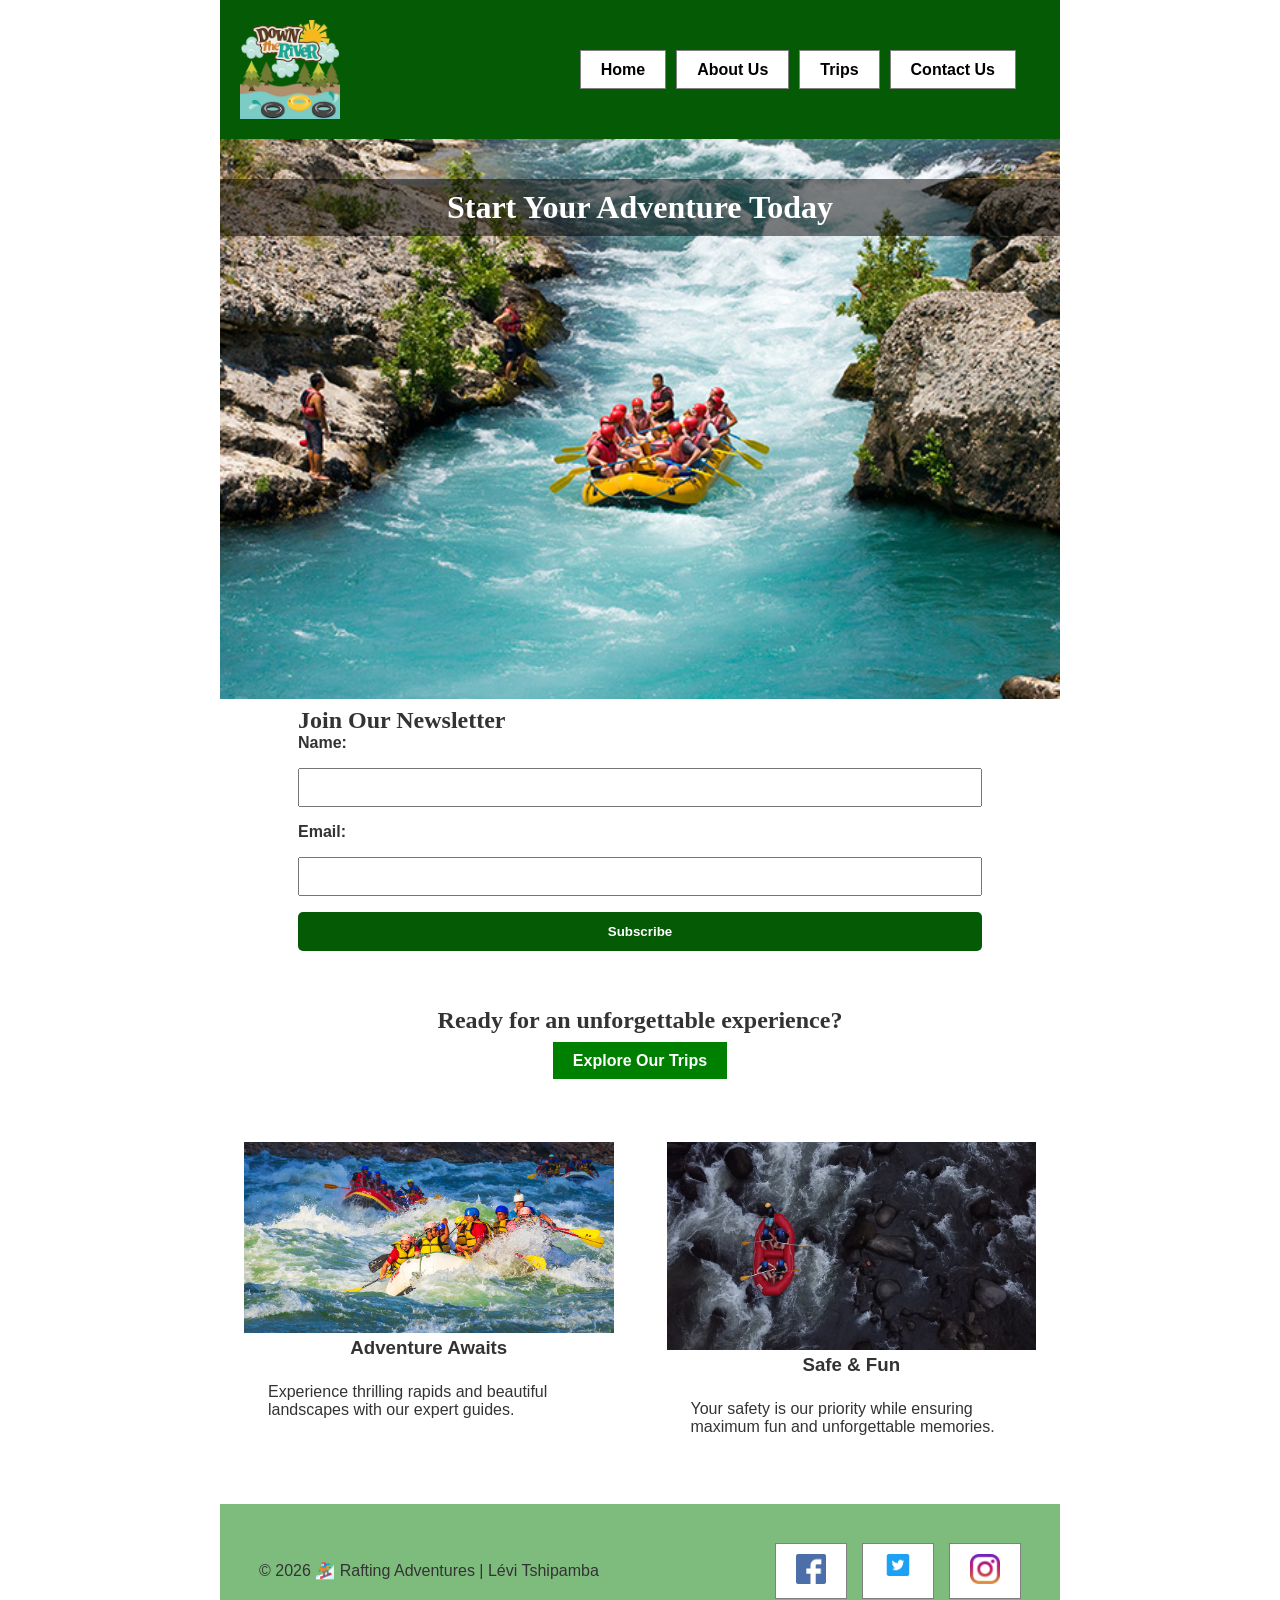
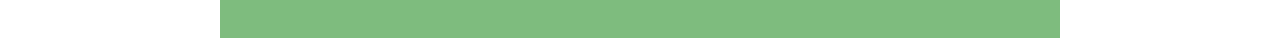
<file: wwr/index.html>
<!DOCTYPE html>
<html lang="en">
<head>
    <meta charset="UTF-8">
    <meta name="viewport" content="width=device-width, initial-scale=1.0">
    <title>Home | Rafting Adventures</title>
    <meta name="description" content="Welcome to Rafting Adventures. Discover amazing rafting experiences and book your next adventure.">
    <meta name="author" content="Lévi Tshipamba">

    <link rel="stylesheet" href="styles/rafting.css">
</head>

<body>

<header>
    <img src="images/river.jpg" alt="Logo" width="50">

    <nav>
        <ul>
            <li><a href="index.html">Home</a></li>
            <li><a href="about.html">About Us</a></li>
            <li><a href="trips.html">Trips</a></li>
            <li><a href="contact.html">Contact Us</a></li>
        </ul>
    </nav>
</header>

<main>

    <!-- HERO -->
    <div class="hero">
        <img src="images/plage.jpg" alt="Rafting adventure">
        <h1>Start Your Adventure Today</h1>
    </div>

    <!-- NEWSLETTER -->
    <section class="contact-form">
        <h2>Join Our Newsletter</h2>
        <form>
            <label for="name">Name:</label>
            <input type="text" id="name" required>

            <label for="email">Email:</label>
            <input type="email" id="email" required>

            <button type="submit">Subscribe</button>
        </form>
    </section>

    <!-- CTA -->
    <section class="cta" style="text-align:center; margin: 40px 0;">
        <h2>Ready for an unforgettable experience?</h2>
        <br>
        <a href="trips.html" style="background: green; color:white; padding:10px 20px; text-decoration:none; font-weight:bold;">
            Explore Our Trips
        </a>
    </section>

    <!-- GRID CONTENT -->
    <div class="container">

        <section>
            <img class="trip-image" src="images/rafting1.jpg" alt="Rafting fun" width="100%">
            <h3>Adventure Awaits</h3>
            <p>Experience thrilling rapids and beautiful landscapes with our expert guides.</p>
        </section>

        <section>
            <img class="trip-image" src="images/rafting2.jpg" alt="Team rafting" width="100%">
            <h3>Safe & Fun</h3>
            <p>Your safety is our priority while ensuring maximum fun and unforgettable memories.</p>
        </section>

    </div>

</main>

<footer>
    <p>&copy; 2026 🏂 Rafting Adventures | Lévi Tshipamba</p>

    <nav class="socialmedia">
        <a href="#"><img src="images/facebook.jpg" alt="Facebook"></a>
        <a href="#"><img src="images/twitter.jpg" alt="Twitter"></a>
        <a href="#"><img src="images/instagram.jpg" alt="Instagram"></a>
    </nav>
</footer>

</body>
</html>
</file>
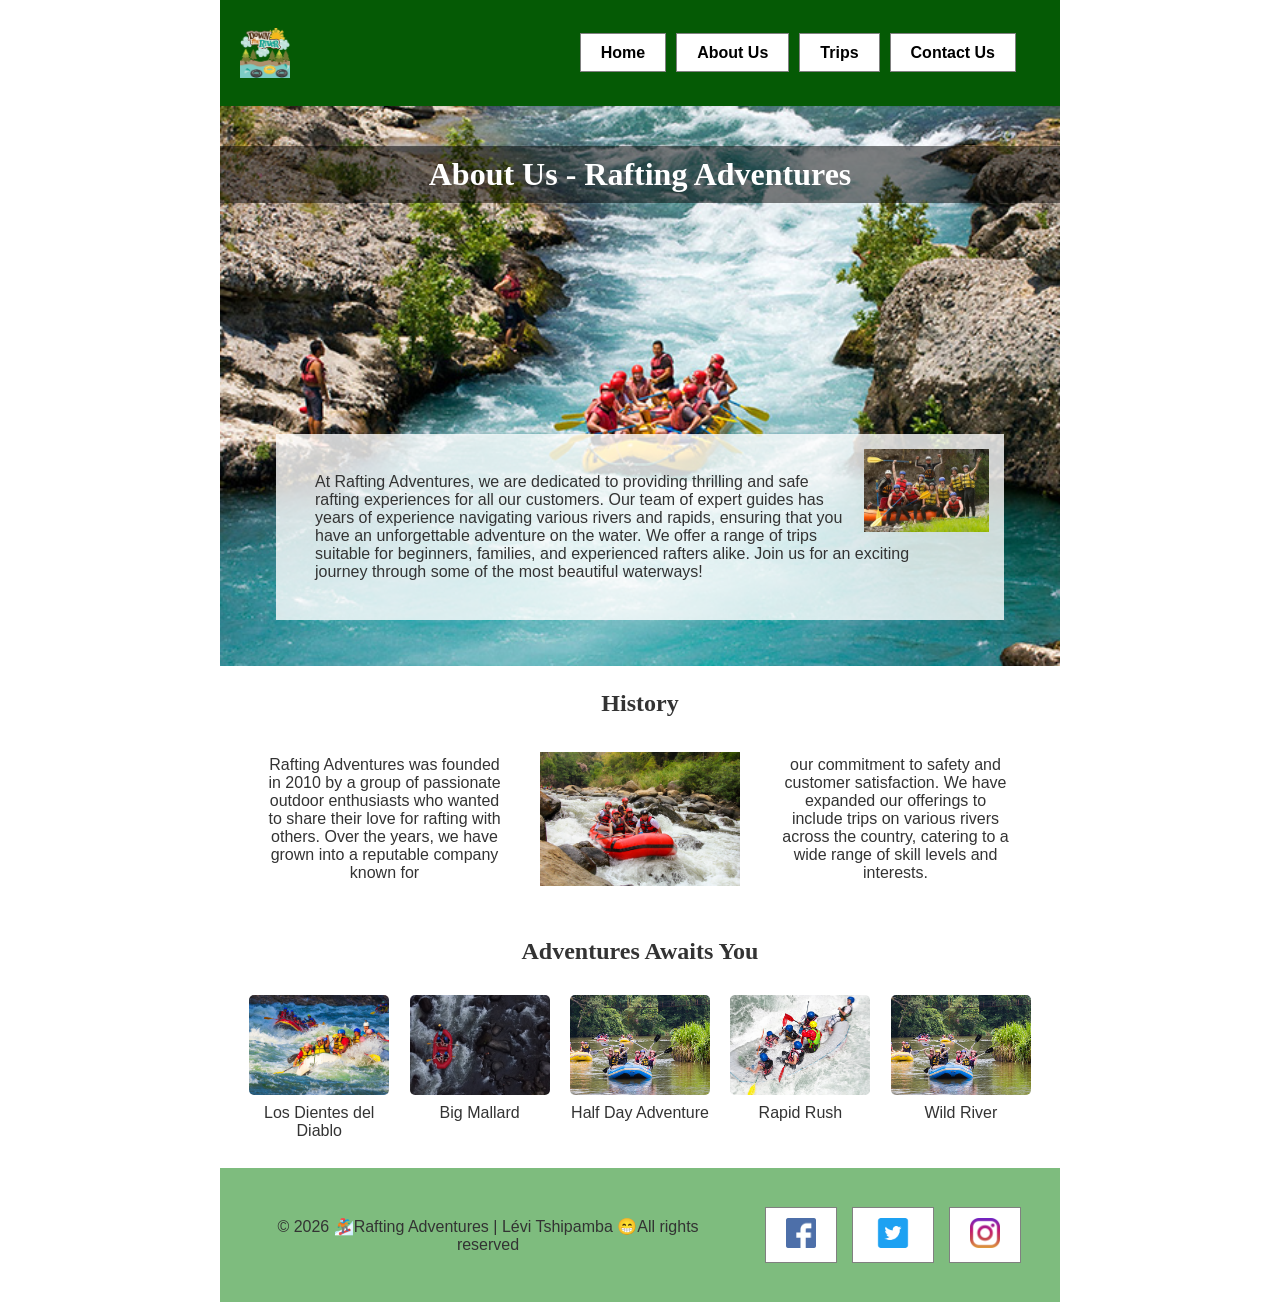
<file: wwr/about.html>
<!DOCTYPE html>
<html lang="en">
<head>
    <meta charset="UTF-8">
    <meta name="viewport" content="width=device-width, initial-scale=1.0">
    <title>About Us | Rafting Adventures</title>
    <meta name="Description" content="Discover exciting rafting adventures, our history, and unforgettable experiences on the river.">
    <meta name="Author" content="Lévi Tshipamba">
    <link rel="stylesheet" href="styles/rafting.css">
</head>
<body>
    <header>
        <img src="images/river.jpg" alt="Logo of the Rafting Site" style="width: 50px; height: auto;">
        <nav>
            <ul>
                <li><a href="index.html">Home</a></li>
                <li><a href="about.html">About Us</a></li>
                <li><a href="trips.html">Trips</a></li>
                <li><a href="contact.html">Contact Us</a></li>
            </ul>
        </nav>
    </header>
    <main>
        <div class="hero">
        <img src="images/plage.jpg" alt="Scenic view of the rafting location">
        <h1>About Us - Rafting Adventures</h1>
        <article>
            <img src="images/rafting.jpg" alt="Rafting adventure in action">
            <p>At Rafting Adventures, we are dedicated to providing thrilling and safe rafting experiences for all our customers. Our team of expert guides has years of experience navigating various rivers and rapids, ensuring that you have an unforgettable adventure on the water. We offer a range of trips suitable for beginners, families, and experienced rafters alike. Join us for an exciting journey through some of the most beautiful waterways!</p>
        </article>
        </div>
        <section class="history">
            <h2>History</h2>
            <p id="p1">Rafting Adventures was founded in 2010 by a group of passionate outdoor enthusiasts who wanted to share their love for rafting with others. Over the years, we have grown into a reputable company known for </p>
            <img src="images/rafting3.jpg" alt="Historical rafting image">
            <p id="p2">our commitment to safety and customer satisfaction. We have expanded our offerings to include trips on various rivers across the country, catering to a wide range of skill levels and interests.</p>
        </section>
        <section class="adventures">
            <h2>Adventures Awaits You</h2>

            <figure>
                <img src="images/rafting1.jpg" alt="Los Dientes del Diablo">
                <figcaption>Los Dientes del Diablo</figcaption>
            </figure>

            <figure>
                <img src="images/rafting2.jpg" alt="Big Mallard">
                <figcaption>Big Mallard</figcaption>
            </figure>

            <figure>
                <img src="images/rafting33.jpg" alt="Half Day Adventure">
                <figcaption>Half Day Adventure</figcaption>
            </figure>

            <figure>
            <img src="images/rafting4.jpg" alt="Rapid Rush">
                <figcaption>Rapid Rush</figcaption>
            </figure>

            <figure>
                <img src="images/rafting33.jpg" alt="Wild River">
                <figcaption>Wild River</figcaption>
            </figure>

        </section>
<footer>
    <p>&copy; 2026 🏂Rafting Adventures | Lévi Tshipamba 😁All rights reserved</p>
    <nav class="socialmedia">
        <a href="https://facebook.com/raftingadventures" target="_blank" rel="noopener noreferrer">
            <img src="images/facebook.jpg" alt="Facebook Icon"  style="width: 30px; height: auto;">
        </a>
        <a href="https://twitter.com/raftingadventures" target="_blank" rel="noopener noreferrer">
            <img src="images/twitter.jpg" alt="Twitter Icon" style="width: 40px; height: auto;">
        </a>
        <a href="https://instagram.com/raftingadventures" target="_blank" rel="noopener noreferrer">
            <img src="images/instagram.jpg" alt="Instagram Icon" style="width: 30px; height: auto;">
        </a>
    </nav>
</footer>
    </main>
</body>
</html>
</file>
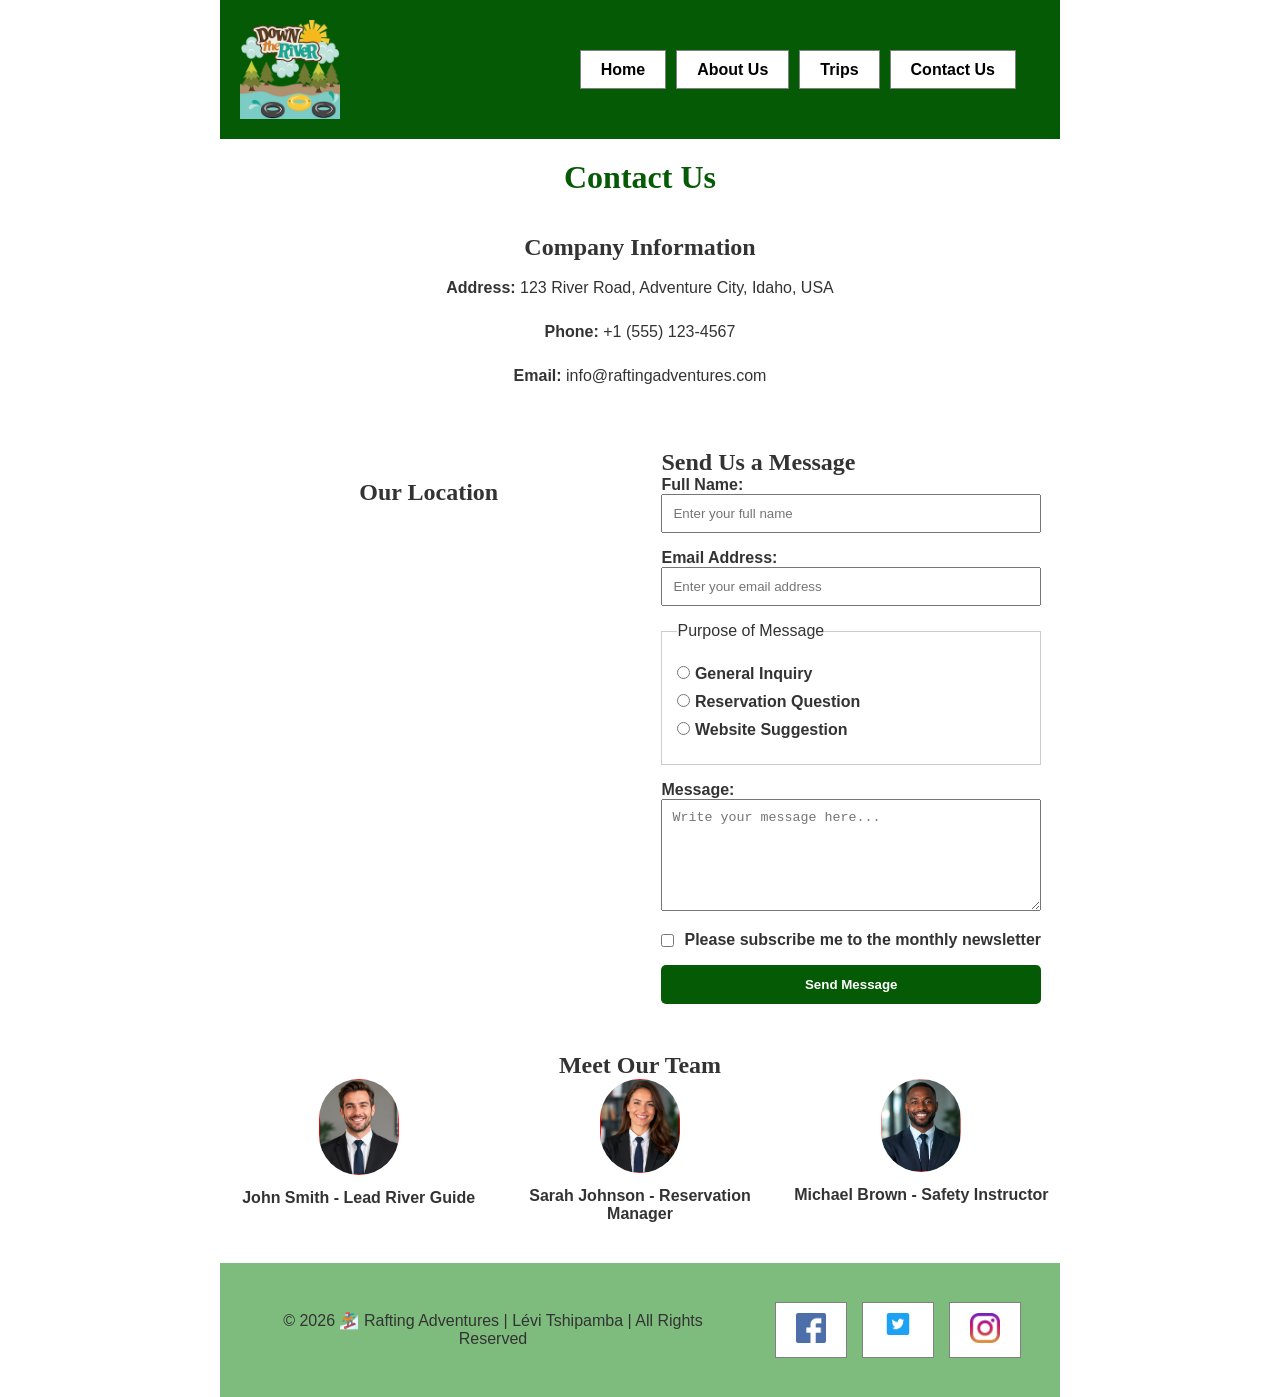
<file: wwr/contact.html>
<!DOCTYPE html>
<html lang="en-US">
<head>
    <meta charset="UTF-8">
    <meta name="viewport" content="width=device-width, initial-scale=1.0">
    <title>Contact Us | Rafting Adventures</title>
    <meta name="description" content="Contact Rafting Adventures for reservations, questions, trip information, and customer support.">
    <meta name="author" content="Lévi Tshipamba">

    <link rel="stylesheet" href="styles/rafting.css">
</head>

<body>

<header>
    <img src="images/river.jpg" alt="Rafting Adventures Logo" width="50" height="auto">

    <nav>
        <ul>
            <li><a href="index.html">Home</a></li>
            <li><a href="about.html">About Us</a></li>
            <li><a href="trips.html">Trips</a></li>
            <li><a href="contact.html">Contact Us</a></li>
        </ul>
    </nav>
</header>

<main>

    <h1>Contact Us</h1>

    <section class="company-info">
        <h2>Company Information</h2>

        <p><strong>Address:</strong> 123 River Road, Adventure City, Idaho, USA</p>

        <p><strong>Phone:</strong> +1 (555) 123-4567</p>

        <p><strong>Email:</strong> info@raftingadventures.com</p>
    </section>

    <div class="container">

    <section class="map-section">

        <h2>Our Location</h2>

        <iframe
            src="https://www.google.com/maps/embed?pb=!1m18!1m12!1m3!1d3153.019882653024!2d-122.41941548468152!3d37.7749292797595!2m3!1f0!2f0!3f0!3m2!1i1024!2i768!4f13.1!3m3!1m2!1s0x8085809c5f4c3e7f%3A0x4f2c0f7ef6f4f5f!2sSan%20Francisco!5e0!3m2!1sen!2sus!4v0000000000000"
            width="600"
            height="450"
            allowfullscreen=""
            loading="lazy"
            referrerpolicy="no-referrer-when-downgrade">
        </iframe>

    </section>

    <section class="contact-form">
        <h2>Send Us a Message</h2>
        <form>

            <div>
                <label for="fullname">Full Name:</label>
                <input
                    type="text"
                    id="fullname"
                    name="fullname"
                    placeholder="Enter your full name"
                    required>
            </div>

            <div>
                <label for="email"> Email Address:</label>
                <input
                    type="email"
                    placeholder="Enter your email address"
                    id="email"
                    name="email"
                    required>
            </div>

            <fieldset>

                <legend>Purpose of Message</legend>

                <label>
                    <input
                        type="radio"
                        name="purpose"
                        value="general"
                        required>
                    General Inquiry
                </label>

                <label>
                    <input
                        type="radio"
                        name="purpose"
                        value="reservation">
                    Reservation Question
                </label>

                <label>
                    <input
                        type="radio"
                        name="purpose"
                        value="suggestion">
                    Website Suggestion
                </label>

            </fieldset>

            <div>
                <label for="message">Message:</label>

                <textarea
                    id="message"
                    placeholder="Write your message here..."
                    name="message"
                    rows="6"
                    required></textarea>
            </div>

            <label class="newsletter">

                <input
                    type="checkbox"
                    name="newsletter">

                Please subscribe me to the monthly newsletter

            </label>

            <button type="submit">
                Send Message
            </button>

        </form>
    </div>

    </section>
        <section class="employees">

        <h2>Meet Our Team</h2>

        <div class="employee-gallery">

            <figure>
                <img src="images/employee1.png" alt="John Smith">
                <figcaption>John Smith - Lead River Guide</figcaption>
            </figure>

            <figure>
                <img src="images/employee2.png" alt="Sarah Johnson">
                <figcaption>Sarah Johnson - Reservation Manager</figcaption>
            </figure>

            <figure>
                <img src="images/employee3.png" alt="Michael Brown">
                <figcaption>Michael Brown - Safety Instructor</figcaption>
            </figure>

        </div>

    </section>

</main>

<footer>

    <p>
        &copy; 2026 🏂 Rafting Adventures | Lévi Tshipamba | All Rights Reserved
    </p>

    <nav class="socialmedia">

        <a href="https://facebook.com">
            <img src="images/facebook.jpg" alt="Facebook">
        </a>

        <a href="https://twitter.com">
            <img src="images/twitter.jpg" alt="Twitter">
        </a>

        <a href="https://instagram.com">
            <img src="images/instagram.jpg" alt="Instagram">
        </a>

    </nav>

</footer>

</body>
</html>
</file>
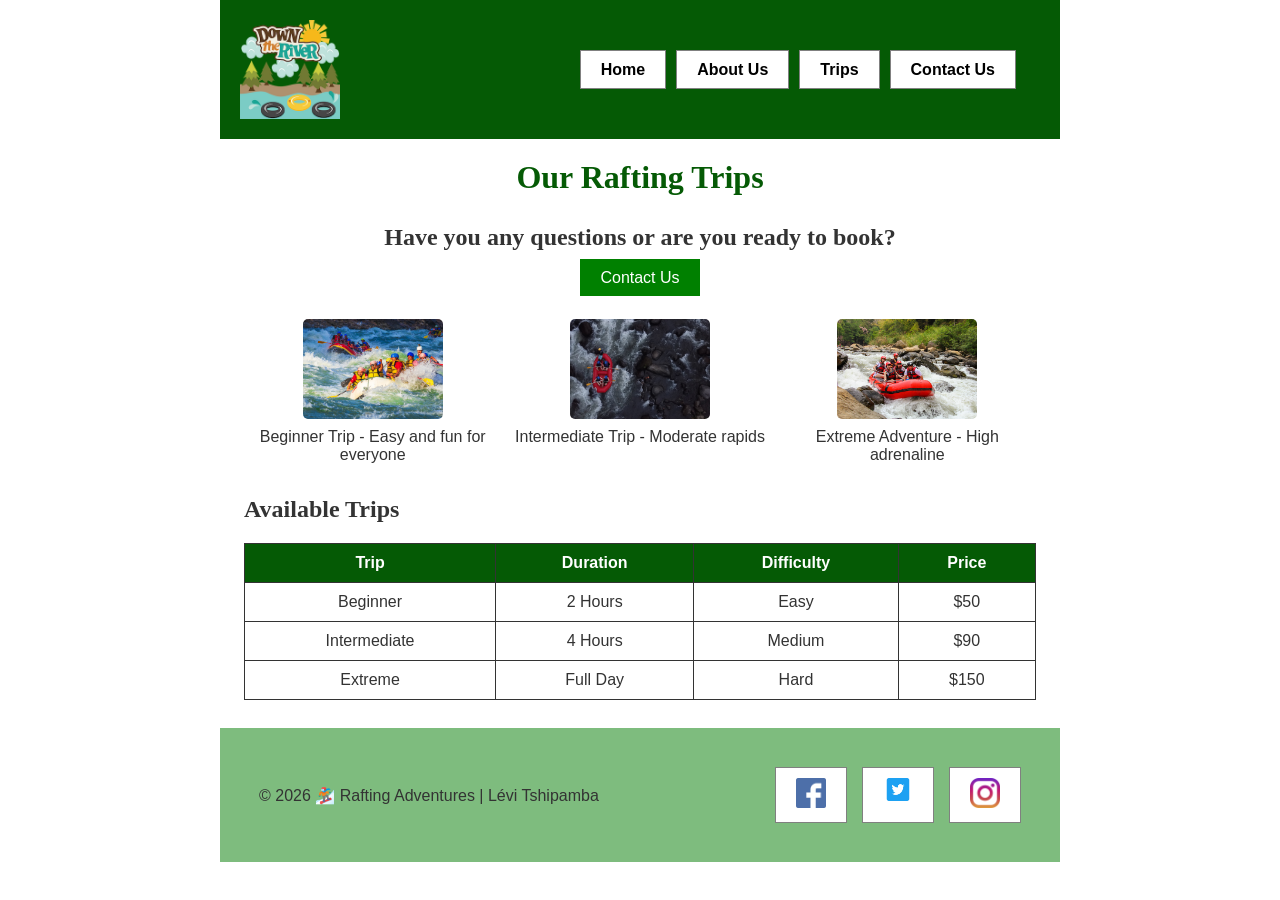
<file: wwr/trips.html>
<!DOCTYPE html>
<html lang="en">
<head>
    <meta charset="UTF-8">
    <meta name="viewport" content="width=device-width, initial-scale=1.0">
    <title>Trips | Rafting Adventures</title>
    <meta name="description" content="Explore our exciting rafting trips and choose your adventure.">
    <meta name="author" content="Lévi Tshipamba">

    <link rel="stylesheet" href="styles/rafting.css">
</head>

<body>

<header>
    <img src="images/river.jpg" alt="Logo" width="50">

    <nav>
        <ul>
            <li><a href="index.html">Home</a></li>
            <li><a href="about.html">About Us</a></li>
            <li><a href="trips.html">Trips</a></li>
            <li><a href="contact.html">Contact Us</a></li>
        </ul>
    </nav>
</header>

<main>

    <h1>Our Rafting Trips</h1>

    <!-- CTA -->
    <section style="text-align:center;">
        <h2>Have you any questions or are you ready to book?</h2>
        <br>
        <a href="contact.html" style="background: green; color:white; padding:10px 20px; text-decoration:none;">
            Contact Us
        </a>
    </section>

    <!-- TRIPS GRID -->
    <section class="adventures">

        <figure>
            <img src="images/rafting1.jpg" alt="Beginner Trip">
            <figcaption>Beginner Trip - Easy and fun for everyone</figcaption>
        </figure>

        <figure>
            <img src="images/rafting2.jpg" alt="Intermediate Trip">
            <figcaption>Intermediate Trip - Moderate rapids</figcaption>
        </figure>

        <figure>
            <img src="images/rafting3.jpg" alt="Extreme Adventure">
            <figcaption>Extreme Adventure - High adrenaline</figcaption>
        </figure>

    </section>

    <!-- TABLE -->
    <section>
        <h2>Available Trips</h2>

        <table>
            <tr>
                <th>Trip</th>
                <th>Duration</th>
                <th>Difficulty</th>
                <th>Price</th>
            </tr>

            <tr>
                <td>Beginner</td>
                <td>2 Hours</td>
                <td>Easy</td>
                <td>$50</td>
            </tr>

            <tr>
                <td>Intermediate</td>
                <td>4 Hours</td>
                <td>Medium</td>
                <td>$90</td>
            </tr>

            <tr>
                <td>Extreme</td>
                <td>Full Day</td>
                <td>Hard</td>
                <td>$150</td>
            </tr>
        </table>

    </section>

</main>

<footer>
    <p>&copy; 2026 🏂 Rafting Adventures | Lévi Tshipamba</p>

    <nav class="socialmedia">
        <a href="#"><img src="images/facebook.jpg" alt=""></a>
        <a href="#"><img src="images/twitter.jpg" width="60" alt=""></a>
        <a href="#"><img src="images/instagram.jpg" alt=""></a>
    </nav>
</footer>

</body>
</html>
</file>
<file: wwr/styles/rafting.css>
* {
    margin: 0;
    padding: 0;
    box-sizing: border-box;
}


:root {
    --primary-color: #055a05;
    --secondary-color: #f4a261;
    --accent-color: #e9c46a;
    --body-color: #333333;

    --heading-font: "Times New Roman", Georgia, serif;
    --body-font: Arial, Helvetica, sans-serif;
}


body {
    font-family: var(--body-font);
    color: var(--body-color);
    background-color: #ffffff;
}

header,
main,
footer {
    max-width: 840px;
    margin: 0 auto;
}

h1,
h2 {
    font-family: var(--heading-font);
}

h1 {
    text-align: center;
    margin: 20px 0;
    color: var(--primary-color);
}

nav,
p,
section,
article {
    margin: 16px;
    padding: 8px;
}


header {
    display: grid;
    grid-template-columns: 150px 1fr;
    align-items: center;
    background-color: var(--primary-color);
    padding: 20px;
    color: white;
}

header img {
    width: 100px;
    height: auto;
}


nav ul {
    display: flex;
    justify-content: flex-end;
    list-style: none;
    gap: 10px;
}

nav a {
    text-decoration: none;
    color: black;
    background-color: white;
    border: 1px solid gray;
    padding: 10px 20px;
    font-weight: bold;
}

nav a:hover {
    background-color: var(--accent-color);
}


.hero {
    position: relative;
}

.hero img {
    display: block;
    width: 100%;
    height: auto;
}

.hero h1 {
    position: absolute;
    top: 20px;
    width: 100%;
    text-align: center;
    color: white;
    background-color: rgba(0, 0, 0, 0.5);
    padding: 10px;
}

.hero article {
    position: absolute;
    left: 40px;
    right: 40px;
    bottom: 30px;
    background-color: rgba(255, 255, 255, 0.8);
    padding: 15px;
}

.hero article img {
    float: right;
    width: 125px;
    margin-left: 16px;
}


.history {
    display: grid;
    grid-template-columns: 1fr 200px 1fr;
    align-items: center;
    gap: 15px;
}

.history h2 {
    grid-column: 1 / 4;
    text-align: center;
}

.history img {
    width: 100%;
    height: auto;
}

#p1,
#p2 {
    text-align: center;
}


.adventures {
    display: flex;
    justify-content: space-between;
    flex-wrap: wrap;
    gap: 10px;
}

.adventures h2 {
    width: 100%;
    text-align: center;
    margin-bottom: 20px;
}

.adventures figure {
    flex: 1;
    text-align: center;
}

.adventures img {
    width: 140px;
    height: 100px;
    object-fit: cover;
    border-radius: 5px;
}

.adventures figcaption {
    margin-top: 5px;
}



.company-info {
    text-align: center;
    margin: 30px 0;
}

.company-info p {
    margin: 10px 0;
}


.map-section {
    text-align: center;
    margin: 30px 0;
}

.map-section iframe {
    width: 100%;
    max-width: 450px;
    height: 350px;
    border: none;
}



.employees {
    text-align: center;
    margin: 2rem 0;
}

.employee-gallery {
    display: grid;
    grid-template-columns: repeat(auto-fit, minmax(220px, 1fr));
    justify-content: center;
    gap: 20px;
    flex-wrap: wrap;
}

.employee-gallery figure {
    text-align: center;
}

.employee-gallery img {
    width: 80px;
    height: auto;
    border-radius: 150px;
}

.employee-gallery figcaption {
    margin-top: 10px;
    font-weight: bold;
}


.contact-form {
    max-width: 700px;
    margin: 0 auto;
}

.contact-form form {
    display: grid;
    gap: 1rem;
}

.contact-form label {
    font-weight: bold;
}

.contact-form input[type="text"],
.contact-form input[type="email"],
.contact-form textarea {
    width: 100%;
    padding: 10px;
}

fieldset {
    border: 1px solid #ccc;
    padding: 15px;
}

fieldset label {
    display: block;
    margin: 10px 0;
}

.newsletter {
    display: flex;
    align-items: center;
    gap: 10px;
}

.contact-form button {
    background-color: var(--primary-color);
    color: white;
    padding: 12px;
    border: none;
    border-radius: 5px;
    cursor: pointer;
    font-weight: bold;
}

.contact-form button:hover {
    background-color: #0b770b;
}


footer {
    display: flex;
    justify-content: space-between;
    align-items: center;
    background-color: #7ebc7e;
    padding: 15px;
    margin-top: 20px;
}

footer p {
    text-align: center;
}

.socialmedia {
    display: flex;
    gap: 15px;
}

.socialmedia a {
    text-decoration: none;
}

.socialmedia img {
    width: 30px;
    height: auto;
}

.container {
    display : grid;
    grid-template-columns: 1fr 1fr;
    gap: 5px;
    width: 100%;
    height: auto;
}

table {
    width: 100%;
    border-collapse: collapse;
    margin-top: 20px;
}

table, th, td {
    border: 1px solid #333;
    padding: 10px;
    text-align: center;
}

th {
    background-color: #055a05;
    color: white;
}

.container section h3 {
    text-align: center;
}
</file>
